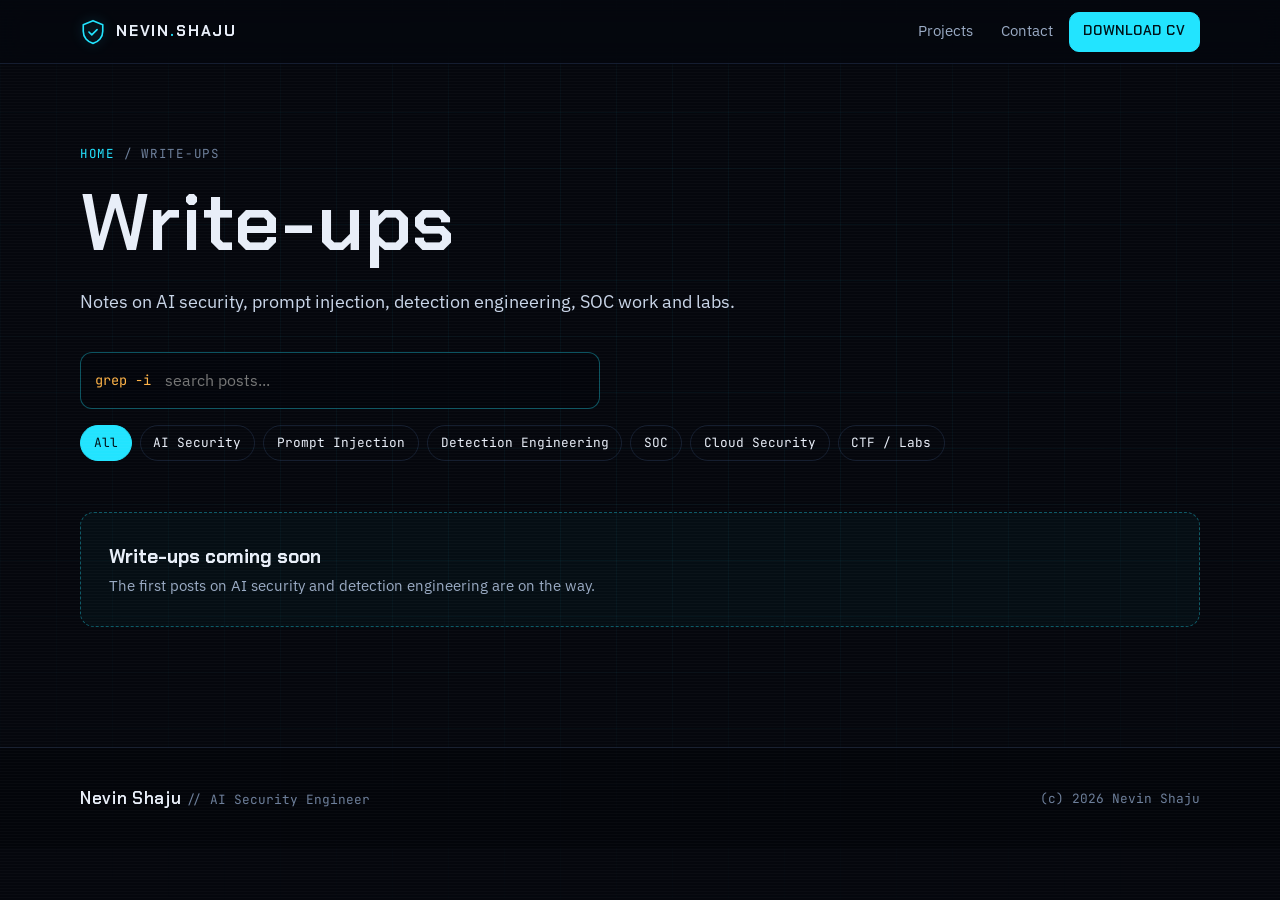
<file: blog/index.html>
<!doctype html>
<html lang="en">
<head>
  <meta charset="utf-8">
  <meta name="viewport" content="width=device-width, initial-scale=1, viewport-fit=cover">
  <title>Write-ups | Nevin Shaju, AI Security Engineer</title>
  <meta name="description" content="Write-ups by Nevin Shaju on AI security, prompt injection, detection engineering, SOC work, cloud security and CTF labs.">
  <meta name="theme-color" content="#05070d">
  <link rel="canonical" href="https://nevinshaju07-coder.github.io/blog/">
  <meta property="og:type" content="website">
  <meta property="og:title" content="Write-ups | Nevin Shaju">
  <meta property="og:description" content="AI security, prompt injection, detection engineering and lab write-ups.">
  <meta property="og:url" content="https://nevinshaju07-coder.github.io/blog/">
  <meta property="og:image" content="https://nevinshaju07-coder.github.io/assets/og-image.png">
  <meta name="twitter:card" content="summary_large_image">
  <meta name="twitter:title" content="Write-ups | Nevin Shaju">
  <meta name="twitter:description" content="AI security, prompt injection, detection engineering and lab write-ups.">
  <meta name="twitter:image" content="https://nevinshaju07-coder.github.io/assets/og-image.png">
  <link rel="icon" href="../assets/favicon.svg" type="image/svg+xml">
  <link rel="icon" href="../assets/favicon-32.png" sizes="32x32" type="image/png">
  <link rel="apple-touch-icon" href="../assets/apple-touch-icon.png">
  <link rel="preconnect" href="https://fonts.googleapis.com">
  <link rel="preconnect" href="https://fonts.gstatic.com" crossorigin>
  <link rel="stylesheet" href="https://fonts.googleapis.com/css2?family=Chakra+Petch:wght@500;600;700&family=IBM+Plex+Sans:wght@400;500;600&family=JetBrains+Mono:wght@400;500&display=swap">
  <link rel="stylesheet" href="../css/style.css">
  <link rel="stylesheet" href="../css/blog.css">
  <script>document.documentElement.classList.add('js','booted');if(matchMedia('(prefers-reduced-motion: reduce)').matches)document.documentElement.classList.add('reduced-motion');</script>
</head>
<body class="blog-page">
  <a class="skip-link" href="#main">Skip to content</a>
  <div class="fx-grid" aria-hidden="true"></div>
  <div class="fx-scan" aria-hidden="true"></div>

  <header class="nav is-scrolled" id="nav">
    <div class="nav__inner">
      <a class="nav__brand" href="../" aria-label="Nevin Shaju, home">
        <svg class="nav__logo" viewBox="0 0 32 32" aria-hidden="true"><path d="M16 2 4 7v8c0 7.3 5.1 13.4 12 15 6.9-1.6 12-7.7 12-15V7L16 2Z" fill="none" stroke="currentColor" stroke-width="2" stroke-linejoin="round"/><path d="m11 16 3.5 3.5L21 13" fill="none" stroke="currentColor" stroke-width="2" stroke-linecap="round" stroke-linejoin="round"/></svg>
        <span>NEVIN<span class="accent">.</span>SHAJU</span>
      </a>
      <nav class="blog-nav" aria-label="Main">
        <a href="../#projects">Projects</a>
        <a href="../#contact">Contact</a>
        <a class="btn btn--small btn--primary" href="../assets/Nevin_Shaju_CV.pdf" download>Download CV</a>
      </nav>
    </div>
  </header>

  <main id="main" class="container blog-main">
    <p class="eyebrow mono"><a href="../">home</a> <span>/ write-ups</span></p>
    <h1 class="h2 h2--big">Write-ups</h1>
    <p class="lead">Notes on AI security, prompt injection, detection engineering, SOC work and labs.</p>

    <div class="blog-tools">
      <div class="blog-search">
        <label for="search" class="sr-only">Search write-ups</label>
        <span class="mono blog-search__prompt" aria-hidden="true">grep&nbsp;-i</span>
        <input id="search" type="search" placeholder="search posts..." autocomplete="off">
      </div>
      <div class="blog-tags" id="tags" role="group" aria-label="Filter by tag"></div>
    </div>

    <p class="mono blog-count" id="count" aria-live="polite"></p>
    <div class="post-cards" id="posts"></div>
  </main>

  <footer class="footer">
    <div class="container footer__inner">
      <p class="footer__name">Nevin Shaju <span class="mono">// AI Security Engineer</span></p>
      <p class="footer__copy mono">(c) 2026 Nevin Shaju</p>
    </div>
  </footer>

  <script type="module" src="../js/blog.js"></script>
</body>
</html>
</file>
<file: css/style.css>
/* =====================================================================
   Nevin Shaju portfolio. Main stylesheet.
   Colours, fonts and spacing are defined as variables below.
   ===================================================================== */

:root {
  /* Palette */
  --bg: #05070d;
  --bg-2: #080d19;
  --navy: #0b1324;
  --panel: rgba(14, 22, 40, 0.72);
  --panel-solid: #0e1628;
  --line: rgba(120, 170, 255, 0.14);
  --line-strong: rgba(34, 228, 255, 0.35);
  --text: #e8eef8;
  --muted: #9aabc4;
  --dim: #6d7f9a;
  --cyan: #22e4ff;
  --cyan-2: #0fb8d6;
  --cyan-glow: rgba(34, 228, 255, 0.35);
  --amber: #ffb347;
  --amber-glow: rgba(255, 179, 71, 0.35);
  --ok: #4dffb0;
  --danger: #ff6b6b;

  /* Type */
  --f-display: "Chakra Petch", "Segoe UI", system-ui, sans-serif;
  --f-body: "IBM Plex Sans", "Segoe UI", system-ui, -apple-system, sans-serif;
  --f-mono: "JetBrains Mono", ui-monospace, "SFMono-Regular", Menlo, Consolas, monospace;

  /* Layout */
  --max: 1200px;
  --gutter: clamp(16px, 4vw, 40px);
  --radius: 14px;
  --radius-sm: 8px;
  --nav-h: 64px;
  --ease: cubic-bezier(.2, .8, .2, 1);
}

/* ---------- Reset ---------- */
*, *::before, *::after { box-sizing: border-box; }
html { -webkit-text-size-adjust: 100%; scroll-behavior: smooth; scroll-padding-top: calc(var(--nav-h) + 12px); }
html.reduced-motion { scroll-behavior: auto; }
body {
  margin: 0;
  background: var(--bg);
  color: var(--text);
  font-family: var(--f-body);
  font-size: 1.0625rem;
  line-height: 1.65;
  overflow-x: hidden;
  -webkit-font-smoothing: antialiased;
  text-rendering: optimizeLegibility;
}
img, svg, canvas { display: block; max-width: 100%; }
a { color: var(--cyan); text-decoration: none; }
a:hover { text-decoration: underline; text-underline-offset: 3px; }
button { font: inherit; color: inherit; cursor: pointer; }
ul, ol { padding: 0; margin: 0; list-style: none; }
h1, h2, h3, h4, p { margin: 0; }
dialog { color: inherit; }
::selection { background: var(--cyan); color: #001018; }

:focus-visible {
  outline: 2px solid var(--amber);
  outline-offset: 3px;
  border-radius: 4px;
}

.sr-only {
  position: absolute !important; width: 1px; height: 1px; padding: 0; margin: -1px;
  overflow: hidden; clip: rect(0 0 0 0); white-space: nowrap; border: 0;
}
.skip-link {
  position: fixed; top: 8px; left: 8px; z-index: 1000;
  background: var(--amber); color: #120a00; padding: 10px 16px; border-radius: 8px;
  font-weight: 600; transform: translateY(-160%); transition: transform .2s;
}
.skip-link:focus { transform: none; }

.mono { font-family: var(--f-mono); }
.accent { color: var(--cyan); }
.amber { color: var(--amber); }
.sep { color: var(--dim); margin: 0 .35em; }

.container { width: 100%; max-width: var(--max); margin: 0 auto; padding: 0 var(--gutter); }

/* ---------- Background FX ---------- */
.fx-grid, .fx-scan, .fx-noise { position: fixed; inset: 0; pointer-events: none; }
.fx-grid {
  z-index: 0;
  background-image:
    linear-gradient(rgba(34, 228, 255, .045) 1px, transparent 1px),
    linear-gradient(90deg, rgba(34, 228, 255, .045) 1px, transparent 1px);
  background-size: 56px 56px;
  mask-image: radial-gradient(ellipse 80% 70% at 50% 40%, #000 30%, transparent 100%);
  -webkit-mask-image: radial-gradient(ellipse 80% 70% at 50% 40%, #000 30%, transparent 100%);
}
.fx-scan {
  z-index: 90;
  background: repeating-linear-gradient(to bottom, rgba(255,255,255,.022) 0 1px, transparent 1px 3px);
}
.fx-noise {
  z-index: 91; opacity: .06;
  background-image: url("data:image/svg+xml,%3Csvg xmlns='http://www.w3.org/2000/svg' width='160' height='160'%3E%3Cfilter id='n'%3E%3CfeTurbulence type='fractalNoise' baseFrequency='.9' numOctaves='2' stitchTiles='stitch'/%3E%3C/filter%3E%3Crect width='100%25' height='100%25' filter='url(%23n)'/%3E%3C/svg%3E");
}

main, .footer { position: relative; z-index: 1; }

/* ---------- Loader ---------- */
.loader {
  position: fixed; inset: 0; z-index: 999;
  background: var(--bg);
  display: none; flex-direction: column; justify-content: center; align-items: flex-start;
  padding: 0 max(var(--gutter), 8vw);
  font-family: var(--f-mono); font-size: clamp(12px, 1.6vw, 14px); color: var(--cyan);
  transition: opacity .35s var(--ease), visibility .35s;
}
.js .loader { display: flex; }
.booted .loader, .reduced-motion .loader { display: none; }
.loader.is-done { opacity: 0; visibility: hidden; }
/* Failsafe: even if scripts are slow, the loader is gone by 1.5s */
.loader { animation: loaderOut .3s 1.2s forwards; }
@keyframes loaderOut { to { opacity: 0; visibility: hidden; } }
.loader__log { margin: 0 0 18px; white-space: pre-wrap; min-height: 9em; line-height: 1.7; text-shadow: 0 0 8px var(--cyan-glow); }
.loader__log .ok { color: var(--ok); }
.loader__log .warn { color: var(--amber); }
.loader__bar { width: min(360px, 80vw); height: 3px; background: rgba(34,228,255,.15); border-radius: 2px; overflow: hidden; }
.loader__bar span { display: block; height: 100%; width: 0; background: var(--cyan); box-shadow: 0 0 12px var(--cyan); transition: width .2s linear; }

/* ---------- Buttons & chips ---------- */
.btn {
  --btn-bg: transparent;
  display: inline-flex; align-items: center; justify-content: center; gap: .55em;
  min-height: 48px; padding: .7em 1.3em;
  border-radius: 10px; border: 1px solid var(--line-strong);
  background: var(--btn-bg); color: var(--text);
  font-family: var(--f-display); font-weight: 600; font-size: 1rem; letter-spacing: .04em;
  text-transform: uppercase; text-decoration: none !important;
  transition: transform .2s var(--ease), box-shadow .2s, background .2s, border-color .2s;
  white-space: nowrap;
}
.btn svg { width: 18px; height: 18px; flex: none; }
.btn:hover { transform: translateY(-2px); }
.btn--primary { background: var(--cyan); color: #00131a; border-color: var(--cyan); box-shadow: 0 0 0 0 var(--cyan-glow); }
.btn--primary:hover { box-shadow: 0 8px 30px -6px var(--cyan-glow); }
.btn--ghost { background: rgba(8, 14, 28, .6); backdrop-filter: blur(6px); -webkit-backdrop-filter: blur(6px); }
.btn--ghost:hover { border-color: var(--cyan); box-shadow: 0 0 24px -8px var(--cyan-glow); }
.btn--small { min-height: 40px; padding: .45em 1em; font-size: .85rem; }
.btn--block { width: 100%; }

.chip {
  display: inline-flex; align-items: center; gap: .4em;
  padding: .35em .8em; border-radius: 999px;
  border: 1px solid var(--line); background: rgba(34, 228, 255, .05);
  font-family: var(--f-mono); font-size: .8rem; color: var(--text); line-height: 1.4;
}
.chip--btn { min-height: 36px; padding: .4em 1em; background: transparent; }
.chip--btn[aria-pressed="true"] { background: var(--cyan); color: #00131a; border-color: var(--cyan); }

.dot { display: inline-block; width: 8px; height: 8px; border-radius: 50%; background: var(--ok); vertical-align: middle; }
.dot--live { box-shadow: 0 0 0 0 rgba(77,255,176,.6); animation: pulse 2s infinite; }
@keyframes pulse { 0% { box-shadow: 0 0 0 0 rgba(77,255,176,.55); } 70% { box-shadow: 0 0 0 8px rgba(77,255,176,0); } 100% { box-shadow: 0 0 0 0 rgba(77,255,176,0); } }

/* ---------- Nav ---------- */
.nav {
  position: fixed; top: 0; left: 0; right: 0; z-index: 100;
  height: var(--nav-h);
  transition: background .3s, border-color .3s, backdrop-filter .3s;
  border-bottom: 1px solid transparent;
}
.nav.is-scrolled {
  background: rgba(5, 7, 13, .78);
  backdrop-filter: blur(12px) saturate(140%); -webkit-backdrop-filter: blur(12px) saturate(140%);
  border-bottom-color: var(--line);
}
.nav__inner { height: 100%; max-width: var(--max); margin: 0 auto; padding: 0 var(--gutter); display: flex; align-items: center; justify-content: space-between; gap: 16px; }
.nav__brand { display: inline-flex; align-items: center; gap: 10px; color: var(--text); font-family: var(--f-display); font-weight: 700; letter-spacing: .12em; font-size: .95rem; text-decoration: none !important; }
.nav__logo { width: 26px; height: 26px; color: var(--cyan); filter: drop-shadow(0 0 6px var(--cyan-glow)); }
.nav__menu { display: flex; align-items: center; gap: 28px; }
.nav__menu ul { display: flex; gap: 4px; }
.nav__menu ul a {
  display: block; padding: 8px 12px; border-radius: 8px;
  color: var(--muted); font-size: .92rem; font-weight: 500; text-decoration: none; position: relative;
  transition: color .2s;
}
.nav__menu ul a:hover, .nav__menu ul a.is-active { color: var(--text); }
.nav__menu ul a.is-active::after {
  content: ""; position: absolute; left: 12px; right: 12px; bottom: 2px; height: 2px;
  background: var(--cyan); box-shadow: 0 0 8px var(--cyan); border-radius: 2px;
}
.nav__toggle { display: none; width: 48px; height: 48px; border: 1px solid var(--line); background: rgba(8,14,28,.6); border-radius: 10px; position: relative; }
.nav__burger, .nav__burger::before, .nav__burger::after {
  position: absolute; left: 13px; width: 22px; height: 2px; background: var(--text); border-radius: 2px; transition: transform .25s var(--ease), opacity .2s;
}
.nav__burger { top: 23px; }
.nav__burger::before { content: ""; left: 0; top: -7px; }
.nav__burger::after { content: ""; left: 0; top: 7px; }
.nav__toggle[aria-expanded="true"] .nav__burger { background: transparent; }
.nav__toggle[aria-expanded="true"] .nav__burger::before { transform: translateY(7px) rotate(45deg); }
.nav__toggle[aria-expanded="true"] .nav__burger::after { transform: translateY(-7px) rotate(-45deg); }

@media (max-width: 960px) {
  .nav__toggle { display: block; }
  .nav__menu {
    position: fixed; top: var(--nav-h); left: 0; right: 0;
    flex-direction: column; align-items: stretch; gap: 16px;
    padding: 16px var(--gutter) 24px;
    background: rgba(5, 7, 13, .97); border-bottom: 1px solid var(--line);
    transform: translateY(-8px); opacity: 0; visibility: hidden;
    transition: opacity .2s, transform .2s var(--ease), visibility .2s;
    max-height: calc(100svh - var(--nav-h)); overflow-y: auto;
  }
  .nav.is-open { background: rgba(5, 7, 13, .97); }
  .nav.is-open .nav__menu { opacity: 1; visibility: visible; transform: none; }
  .nav__menu ul { flex-direction: column; }
  .nav__menu ul a { padding: 14px 8px; font-size: 1.05rem; border-bottom: 1px solid var(--line); border-radius: 0; }
  .nav__menu ul a.is-active::after { display: none; }
  .nav__menu ul a.is-active { color: var(--cyan); }
  .nav__menu .btn { min-height: 48px; font-size: .95rem; }
}

/* ---------- Hero ---------- */
.hero { position: relative; height: 230vh; }
.hero__sticky { position: sticky; top: 0; height: 100vh; height: 100svh; overflow: hidden; }
.hero__stage { position: absolute; inset: 0; }
.hero__canvas { position: absolute; inset: 0; width: 100%; height: 100%; opacity: 0; transition: opacity .8s var(--ease); touch-action: pan-y; }
.hero__canvas.is-ready { opacity: 1; }
.hero__static { position: absolute; inset: 0; width: 100%; height: 100%; object-fit: cover; object-position: 50% 42%; transition: opacity .8s; }
.hero__canvas.is-ready ~ .hero__static, .hero.has-3d .hero__static { opacity: 0; }
.hero__fade {
  position: absolute; inset: 0; pointer-events: none; opacity: 0;
  background: radial-gradient(circle at 50% 45%, rgba(34,228,255,.28), var(--bg) 70%);
}
.hero__stage::after {
  /* Vignette so the overlaid text stays readable */
  content: ""; position: absolute; inset: 0; pointer-events: none;
  background:
    linear-gradient(to top, var(--bg) 0%, rgba(5,7,13,.85) 22%, rgba(5,7,13,0) 55%),
    radial-gradient(ellipse at 50% 40%, transparent 40%, rgba(5,7,13,.65) 100%);
}
.hero__copy {
  position: absolute; left: 0; right: 0; bottom: max(7vh, 48px);
  max-width: var(--max); margin: 0 auto; padding: 0 var(--gutter);
  z-index: 2;
}
.hero__kicker { display: inline-flex; align-items: center; gap: 8px; font-size: .8rem; color: var(--muted); letter-spacing: .06em; text-transform: uppercase; margin-bottom: 12px; }
.hero__title { font-family: var(--f-display); line-height: 1; margin-bottom: 12px; }
.hero__name { display: block; font-size: clamp(2.4rem, 6.4vw, 5rem); font-weight: 700; letter-spacing: .02em; text-transform: uppercase; text-shadow: 0 0 30px rgba(34,228,255,.25); }
.hero__role { display: block; font-size: clamp(1.15rem, 2.6vw, 1.9rem); font-weight: 600; color: var(--cyan); margin-top: .35em; letter-spacing: .04em; }
.hero__sub { color: var(--muted); font-size: clamp(.95rem, 1.5vw, 1.08rem); margin-bottom: 24px; max-width: 46em; }
.hero__ctas { display: flex; flex-wrap: wrap; gap: 12px; }
.hero__scroll {
  position: absolute; right: var(--gutter); bottom: max(7vh, 48px); z-index: 2;
  font-size: .72rem; letter-spacing: .2em; text-transform: uppercase; color: var(--dim);
  writing-mode: vertical-rl; display: flex; align-items: center; gap: 12px;
}
.hero__scroll-line { width: 1px; height: 60px; background: linear-gradient(var(--cyan), transparent); animation: scrollLine 2s infinite; }
@keyframes scrollLine { 0% { transform: scaleY(0); transform-origin: top; } 50% { transform: scaleY(1); transform-origin: top; } 51% { transform-origin: bottom; } 100% { transform: scaleY(0); transform-origin: bottom; } }

@media (max-width: 720px) {
  .hero { height: 175vh; }
  .hero__static { object-fit: contain; object-position: 50% 18%; }
  .hero__copy { bottom: 28px; }
  .hero__scroll { display: none; }
  .hero__ctas .btn { flex: 1 1 140px; }
  .hero__stage::after { background: linear-gradient(to top, var(--bg) 0%, rgba(5,7,13,.9) 35%, rgba(5,7,13,0) 62%); }
}
.reduced-motion .hero { height: auto; }
.reduced-motion .hero__sticky { position: relative; height: 100svh; min-height: 560px; }

/* ---------- Sections ---------- */
.section { position: relative; padding: clamp(72px, 11vw, 140px) 0; }
.section__head { margin-bottom: clamp(32px, 5vw, 56px); max-width: 720px; }
.section__head--row { display: flex; justify-content: space-between; align-items: flex-end; gap: 16px; max-width: none; flex-wrap: wrap; }
.section__intro { color: var(--muted); margin-top: 12px; }
.eyebrow { font-size: .78rem; color: var(--cyan); letter-spacing: .14em; text-transform: uppercase; margin-bottom: 14px; }
.eyebrow span { color: var(--dim); }
.h2 { font-family: var(--f-display); font-weight: 600; font-size: clamp(1.9rem, 4.2vw, 3rem); line-height: 1.1; letter-spacing: .01em; }
.h2--big { font-size: clamp(2.6rem, 7vw, 5rem); }
.h4 { font-size: .95rem; font-weight: 500; }
.lead { color: #c9d5e8; font-size: clamp(1.02rem, 1.4vw, 1.15rem); margin-top: 20px; }
.link-arrow { display: inline-flex; align-items: center; gap: 8px; font-family: var(--f-mono); font-size: .9rem; min-height: 44px; }
.link-arrow svg { width: 18px; height: 18px; transition: transform .2s; }
.link-arrow:hover svg { transform: translateX(4px); }

.reveal { opacity: 1; }
.js:not(.reduced-motion) .reveal.pre-reveal { opacity: 0; transform: translateY(28px); }

/* ---------- About ---------- */
.about { padding-top: clamp(56px, 8vw, 110px); }
.about__grid { display: grid; grid-template-columns: 1.25fr 1fr; gap: clamp(32px, 5vw, 72px); align-items: start; }
.what-title { color: var(--amber); margin: 32px 0 14px; letter-spacing: .1em; text-transform: uppercase; font-size: .8rem; }
.what-list { display: grid; grid-template-columns: 1fr 1fr; gap: 10px; }
.what-list li {
  display: flex; align-items: center; gap: 12px; padding: 12px 14px;
  background: var(--panel); border: 1px solid var(--line); border-radius: var(--radius-sm); font-weight: 500; font-size: .98rem;
}
.what-list__icon { width: 34px; height: 34px; flex: none; display: grid; place-items: center; border-radius: 8px; background: rgba(34,228,255,.08); color: var(--cyan); }
.what-list__icon svg { width: 18px; height: 18px; }

.facts {
  position: sticky; top: calc(var(--nav-h) + 20px);
  background: linear-gradient(160deg, rgba(20, 32, 58, .85), rgba(9, 14, 28, .9));
  border: 1px solid var(--line-strong); border-radius: var(--radius);
  padding: clamp(20px, 3vw, 30px);
  box-shadow: 0 0 0 1px rgba(34,228,255,.05), 0 30px 80px -30px rgba(34,228,255,.25);
}
.facts__head { display: flex; justify-content: space-between; align-items: center; margin-bottom: 18px; gap: 10px; }
.facts__title { font-size: 1rem; font-weight: 500; color: var(--text); }
.facts__badge { display: inline-flex; align-items: center; gap: 8px; font-size: .75rem; color: var(--ok); border: 1px solid rgba(77,255,176,.35); padding: 4px 10px; border-radius: 999px; }
.facts__list > div { display: grid; grid-template-columns: 9.5em 1fr; gap: 12px; padding: 11px 0; border-top: 1px dashed var(--line); }
.facts__list dt { font-family: var(--f-mono); font-size: .76rem; text-transform: uppercase; letter-spacing: .08em; color: var(--dim); padding-top: 3px; }
.facts__list dd { margin: 0; font-size: .97rem; font-weight: 500; }
.facts__ctas { display: grid; gap: 10px; margin-top: 20px; }
.facts__ctas .btn { white-space: normal; text-align: center; }

@media (max-width: 900px) {
  .about__grid { grid-template-columns: 1fr; }
  .facts { position: relative; top: 0; }
}
@media (max-width: 480px) {
  .what-list { grid-template-columns: 1fr; }
  .facts__list > div { grid-template-columns: 1fr; gap: 2px; }
}

/* ---------- Project cards ---------- */
.cards { display: grid; grid-template-columns: repeat(auto-fill, minmax(min(100%, 340px), 1fr)); gap: 20px; perspective: 1200px; }
.card {
  position: relative; display: flex; flex-direction: column; gap: 14px; text-align: left;
  padding: 26px; min-height: 290px;
  background: linear-gradient(165deg, rgba(18, 28, 52, .9), rgba(8, 12, 24, .95));
  border: 1px solid var(--line); border-radius: var(--radius);
  transform-style: preserve-3d; transition: border-color .25s, box-shadow .25s, transform .15s ease-out;
  will-change: transform; overflow: hidden;
}
.card::before {
  /* Light that follows the cursor */
  content: ""; position: absolute; inset: 0; pointer-events: none; opacity: 0; transition: opacity .3s;
  background: radial-gradient(400px circle at var(--mx, 50%) var(--my, 50%), rgba(34,228,255,.12), transparent 45%);
}
.card:hover, .card:focus-visible { border-color: var(--line-strong); box-shadow: 0 30px 70px -30px rgba(34,228,255,.35); }
.card:hover::before { opacity: 1; }
.card__top { display: flex; justify-content: space-between; align-items: flex-start; gap: 12px; transform: translateZ(30px); }
.card__logo { width: 56px; height: 56px; color: var(--cyan); filter: drop-shadow(0 0 10px var(--cyan-glow)); }
.card__status { font-family: var(--f-mono); font-size: .72rem; padding: 4px 10px; border-radius: 999px; border: 1px solid var(--line-strong); color: var(--cyan); white-space: nowrap; }
.card__status--amber { color: var(--amber); border-color: rgba(255,179,71,.45); }
.card__title { font-family: var(--f-display); font-weight: 600; font-size: 1.45rem; line-height: 1.15; transform: translateZ(24px); }
.card__tagline { color: var(--amber); font-family: var(--f-mono); font-size: .8rem; letter-spacing: .02em; }
.card__summary { color: var(--muted); font-size: .97rem; transform: translateZ(14px); flex: 1; }
.card__chips { display: flex; flex-wrap: wrap; gap: 6px; }
.card__chips .chip { font-size: .72rem; }
.card__more { display: inline-flex; align-items: center; gap: 8px; font-family: var(--f-mono); font-size: .85rem; color: var(--cyan); }
.card__more svg { width: 16px; height: 16px; transition: transform .2s; }
.card:hover .card__more svg { transform: translateX(4px); }
.card { cursor: pointer; color: inherit; font: inherit; }

/* ---------- Modal ---------- */
.modal {
  padding: 0; border: 1px solid var(--line-strong); border-radius: var(--radius);
  background: var(--panel-solid); width: min(760px, calc(100vw - 24px)); max-height: min(88svh, 900px);
  box-shadow: 0 40px 120px -20px rgba(0,0,0,.8), 0 0 60px -20px var(--cyan-glow);
}
.modal::backdrop { background: rgba(2, 4, 10, .78); backdrop-filter: blur(4px); -webkit-backdrop-filter: blur(4px); }
.modal[open] { animation: modalIn .3s var(--ease); }
@keyframes modalIn { from { opacity: 0; transform: translateY(16px) scale(.98); } }
.modal__inner { padding: clamp(22px, 4vw, 38px); position: relative; }
.modal__close { position: absolute; top: 12px; right: 12px; width: 44px; height: 44px; display: grid; place-items: center; border-radius: 10px; border: 1px solid var(--line); background: transparent; }
.modal__close svg { width: 20px; height: 20px; }
.modal__close:hover { border-color: var(--cyan); color: var(--cyan); }
.modal__head { display: flex; align-items: center; gap: 16px; margin-bottom: 20px; padding-right: 48px; }
.modal__head .card__logo { flex: none; }
.modal__title { font-family: var(--f-display); font-size: clamp(1.5rem, 3.5vw, 2rem); line-height: 1.1; }
.modal h3 { font-family: var(--f-mono); font-size: .78rem; text-transform: uppercase; letter-spacing: .12em; color: var(--amber); margin: 24px 0 10px; font-weight: 500; }
.modal p { color: #c9d5e8; }
.modal ul.bullets li { position: relative; padding-left: 22px; margin: 8px 0; color: #c9d5e8; }
.modal ul.bullets li::before { content: ">"; position: absolute; left: 0; color: var(--cyan); font-family: var(--f-mono); }
.modal .chips { display: flex; flex-wrap: wrap; gap: 8px; }
.modal__links { display: flex; flex-wrap: wrap; gap: 10px; margin-top: 28px; }
.modal__links .btn { font-size: .85rem; min-height: 44px; }
.btn.is-disabled { opacity: .55; cursor: not-allowed; transform: none !important; }

/* ---------- Tools ---------- */
.tools__bar { display: flex; justify-content: space-between; align-items: center; gap: 16px; flex-wrap: wrap; margin-bottom: 18px; }
.tools__legend { display: flex; flex-wrap: wrap; gap: 8px 18px; }
.tools__legend li { display: inline-flex; align-items: center; gap: 8px; font-family: var(--f-mono); font-size: .78rem; color: var(--muted); }
.tools__legend i { width: 10px; height: 10px; border-radius: 3px; background: var(--c); box-shadow: 0 0 8px var(--c); }
.tools__view { display: flex; gap: 6px; }
.tools__stage {
  position: relative; height: clamp(460px, 68vh, 680px);
  border: 1px solid var(--line); border-radius: var(--radius); overflow: hidden;
  background: radial-gradient(ellipse at 50% 50%, rgba(34,228,255,.08), rgba(5,7,13,0) 60%), var(--bg-2);
}
.tools__canvas { width: 100%; height: 100%; touch-action: pan-y; cursor: grab; }
.tools__canvas:active { cursor: grabbing; }
.tools__info {
  position: absolute; left: 16px; bottom: 16px; right: 16px; max-width: 440px;
  display: flex; flex-direction: column; gap: 4px;
  padding: 14px 16px; border-radius: 10px;
  background: rgba(5, 9, 18, .82); border: 1px solid var(--line); backdrop-filter: blur(8px); -webkit-backdrop-filter: blur(8px);
}
.tools__info strong { font-family: var(--f-display); font-size: 1.15rem; font-weight: 600; }
.tools__info span:last-child { color: var(--muted); font-size: .93rem; }
.tools__info-group { font-size: .72rem; text-transform: uppercase; letter-spacing: .1em; color: var(--cyan); }
.tools__grid { display: none; grid-template-columns: repeat(auto-fill, minmax(min(100%, 160px), 1fr)); gap: 10px; }
.tools__grid button {
  width: 100%; min-height: 64px; text-align: left; padding: 12px 14px;
  border-radius: 10px; border: 1px solid color-mix(in srgb, var(--c) 35%, transparent);
  background: linear-gradient(160deg, color-mix(in srgb, var(--c) 10%, transparent), rgba(8,12,24,.8));
  font-family: var(--f-mono); font-size: .82rem; line-height: 1.35; color: var(--text);
  transition: transform .2s var(--ease), box-shadow .2s, border-color .2s;
  animation: tileFloat 6s ease-in-out infinite; animation-delay: calc(var(--i) * -.37s);
}
.tools__grid button[aria-expanded="true"], .tools__grid button:hover { border-color: var(--c); box-shadow: 0 0 22px -6px var(--c); transform: translateY(-2px); }
.tools__grid button i { display: block; width: 18px; height: 3px; border-radius: 2px; background: var(--c); margin-bottom: 8px; box-shadow: 0 0 8px var(--c); }
.tools__grid .tile-desc { display: none; margin-top: 6px; font-family: var(--f-body); color: var(--muted); font-size: .82rem; }
.tools__grid button[aria-expanded="true"] .tile-desc { display: block; }
@keyframes tileFloat { 0%, 100% { translate: 0 0; } 50% { translate: 0 -3px; } }
.tools.is-grid .tools__stage { display: none; }
.tools.is-grid .tools__grid { display: grid; }
.reduced-motion .tools__grid button { animation: none; }

/* ---------- Red team terminal ---------- */
.redteam__grid { display: grid; grid-template-columns: .9fr 1.1fr; gap: clamp(32px, 5vw, 64px); align-items: center; }
.redteam .section__head { margin-bottom: 0; }
.thm-badge { margin-top: 28px; }
.thm-badge__link {
  display: inline-flex; align-items: center; gap: 16px; padding: 16px 20px; border-radius: var(--radius);
  border: 1px solid rgba(255,179,71,.4); background: linear-gradient(150deg, rgba(255,179,71,.1), rgba(8,12,24,.8));
  color: var(--text); text-decoration: none !important;
}
.thm-badge__link:hover { box-shadow: 0 0 30px -10px var(--amber-glow); }
.thm-badge__icon { width: 52px; height: 52px; color: var(--amber); filter: drop-shadow(0 0 8px var(--amber-glow)); }
.thm-badge__text { display: flex; flex-direction: column; line-height: 1.3; }
.thm-badge__label { font-size: .72rem; text-transform: uppercase; letter-spacing: .14em; color: var(--amber); }
.thm-badge__text strong { font-family: var(--f-display); font-size: 1.3rem; }
.thm-badge__meta { font-size: .78rem; color: var(--muted); }

.terminal {
  border-radius: var(--radius); overflow: hidden; border: 1px solid var(--line-strong);
  background: #03060c; box-shadow: 0 30px 80px -30px rgba(34,228,255,.3), inset 0 0 80px rgba(34,228,255,.04);
}
.terminal__bar { display: flex; align-items: center; gap: 7px; padding: 12px 16px; background: #0a1120; border-bottom: 1px solid var(--line); }
.terminal__bar span { width: 11px; height: 11px; border-radius: 50%; background: #2a3550; }
.terminal__bar span:nth-child(1) { background: #ff6b6b; } .terminal__bar span:nth-child(2) { background: var(--amber); } .terminal__bar span:nth-child(3) { background: var(--ok); }
.terminal__bar em { margin-left: 10px; font-style: normal; font-size: .75rem; color: var(--dim); overflow: hidden; text-overflow: ellipsis; white-space: nowrap; }
.terminal__body { padding: 20px; font-size: clamp(.78rem, 1.35vw, .9rem); line-height: 1.75; min-height: 360px; color: #b9f6ff; overflow-wrap: anywhere; }
.t-line { white-space: pre-wrap; }
.t-prompt { color: var(--amber); }
.t-cmd { color: var(--text); }
.t-dim { color: var(--dim); }
.t-ok { color: var(--ok); }
.t-warn { color: var(--amber); }
.t-sub { color: #8fb7c4; padding-left: 2.2em; }
.t-line strong { color: var(--cyan); font-weight: 500; }
.t-cursor { display: inline-block; width: .6em; height: 1.1em; background: var(--cyan); vertical-align: text-bottom; animation: blink 1s steps(1) infinite; box-shadow: 0 0 8px var(--cyan); }
@keyframes blink { 50% { opacity: 0; } }
.terminal.is-typing .t-line { visibility: hidden; }
.terminal.is-typing .t-line.is-shown { visibility: visible; }

@media (max-width: 900px) { .redteam__grid { grid-template-columns: 1fr; } }

/* ---------- Timeline ---------- */
.timeline { position: relative; padding-left: 44px; }
.timeline__trace {
  position: absolute; left: 13px; top: 6px; bottom: 6px; width: 2px;
  background: rgba(34,228,255,.14); border-radius: 2px;
}
.timeline__trace::before, .timeline__trace::after {
  /* Small circuit-board side traces */
  content: ""; position: absolute; left: -10px; width: 10px; height: 34%; border: 1px solid rgba(34,228,255,.12); border-right: 0; border-radius: 6px 0 0 6px;
}
.timeline__trace::before { top: 12%; } .timeline__trace::after { top: 58%; }
.timeline__flow {
  position: absolute; left: 0; top: 0; width: 100%; height: var(--fill, 100%);
  background: linear-gradient(to bottom, var(--cyan), rgba(34,228,255,.4));
  box-shadow: 0 0 12px var(--cyan); border-radius: 2px; overflow: hidden;
}
.timeline__flow::after {
  /* Data packets moving down the trace */
  content: ""; position: absolute; left: 0; width: 100%; height: 80px; top: -80px;
  background: linear-gradient(to bottom, transparent, #fff, transparent);
  animation: packet 2.6s linear infinite;
}
@keyframes packet { to { top: 100%; } }
.reduced-motion .timeline__flow::after { animation: none; display: none; }

.tl-item { position: relative; margin-bottom: 26px; }
.tl-item::before {
  content: ""; position: absolute; left: -38px; top: 22px; width: 14px; height: 14px; border-radius: 4px;
  background: var(--bg); border: 2px solid var(--cyan); box-shadow: 0 0 12px var(--cyan-glow); transform: rotate(45deg);
}
.tl-item--edu::before { border-color: var(--amber); box-shadow: 0 0 12px var(--amber-glow); }
.tl-card { background: var(--panel); border: 1px solid var(--line); border-radius: var(--radius); padding: clamp(18px, 3vw, 26px); }
.tl-item.is-current .tl-card { border-color: var(--line-strong); }
.tl-head { display: flex; justify-content: space-between; gap: 6px 16px; flex-wrap: wrap; align-items: baseline; }
.tl-role { font-family: var(--f-display); font-size: clamp(1.15rem, 2.2vw, 1.4rem); font-weight: 600; line-height: 1.2; }
.tl-dates { font-family: var(--f-mono); font-size: .8rem; color: var(--amber); white-space: nowrap; }
.tl-meta { color: var(--muted); margin-top: 4px; font-size: .95rem; }
.tl-meta .sep { margin: 0 .5em; }
.tl-note { display: inline-block; margin-top: 8px; }
.tl-toggle {
  display: none; align-items: center; gap: 8px; margin-top: 12px; min-height: 44px; padding: 0 2px;
  background: none; border: 0; color: var(--cyan); font-family: var(--f-mono); font-size: .85rem;
}
.tl-toggle svg { width: 16px; height: 16px; transition: transform .25s; }
.tl-toggle[aria-expanded="true"] svg { transform: rotate(45deg); }
.tl-bullets { margin-top: 14px; display: grid; gap: 8px; }
.tl-bullets li { position: relative; padding-left: 22px; color: #c9d5e8; font-size: .98rem; }
.tl-bullets li::before { content: ""; position: absolute; left: 2px; top: .68em; width: 8px; height: 2px; background: var(--cyan); box-shadow: 0 0 6px var(--cyan); }
.tl-edu-label { font-family: var(--f-mono); font-size: .78rem; text-transform: uppercase; letter-spacing: .14em; color: var(--amber); margin: 40px 0 16px; }
.edu-grid { display: grid; grid-template-columns: 1fr 1fr; gap: 16px; }
@media (max-width: 720px) {
  .timeline { padding-left: 34px; }
  .timeline__trace { left: 9px; }
  .tl-item::before { left: -31px; width: 12px; height: 12px; }
  .tl-toggle { display: inline-flex; }
  .tl-bullets[hidden] { display: none; }
  .edu-grid { grid-template-columns: 1fr; }
}
@media (min-width: 721px) { .tl-bullets[hidden] { display: grid; } }

/* ---------- Skills & certs ---------- */
.skills__grid { display: grid; grid-template-columns: repeat(auto-fill, minmax(min(100%, 340px), 1fr)); gap: 16px; }
.skill-group { background: var(--panel); border: 1px solid var(--line); border-radius: var(--radius); padding: 22px; }
.skill-group h3 { font-family: var(--f-mono); font-size: .82rem; font-weight: 500; text-transform: uppercase; letter-spacing: .1em; color: var(--cyan); margin-bottom: 14px; display: flex; align-items: center; gap: 10px; }
.skill-group h3::before { content: ""; width: 8px; height: 8px; background: var(--cyan); box-shadow: 0 0 8px var(--cyan); transform: rotate(45deg); }
.skill-group ul { display: flex; flex-wrap: wrap; gap: 8px; }
.certs__title { margin: clamp(56px, 8vw, 96px) 0 clamp(24px, 4vw, 40px); }
.certs { display: grid; grid-template-columns: repeat(auto-fill, minmax(min(100%, 250px), 1fr)); gap: 16px; }
.cert {
  position: relative; display: flex; gap: 14px; align-items: flex-start; padding: 20px; min-height: 120px;
  border-radius: var(--radius); border: 1px solid var(--line);
  background: linear-gradient(155deg, rgba(20, 30, 56, .9), rgba(8, 12, 24, .9)); overflow: hidden;
}
.cert::after { content: ""; position: absolute; top: 0; left: -60%; width: 40%; height: 100%; background: linear-gradient(100deg, transparent, rgba(255,255,255,.07), transparent); transform: skewX(-20deg); transition: left .7s var(--ease); }
.cert:hover::after { left: 130%; }
.cert__icon { width: 46px; height: 46px; flex: none; display: grid; place-items: center; border-radius: 12px; color: var(--cyan); background: rgba(34,228,255,.08); border: 1px solid var(--line-strong); }
.cert--amber .cert__icon { color: var(--amber); background: rgba(255,179,71,.08); border-color: rgba(255,179,71,.4); }
.cert__icon svg { width: 24px; height: 24px; }
.cert__issuer { font-family: var(--f-mono); font-size: .72rem; text-transform: uppercase; letter-spacing: .1em; color: var(--dim); }
.cert__name { font-weight: 600; line-height: 1.3; margin-top: 2px; }
.cert__verify { display: inline-flex; align-items: center; gap: 6px; font-family: var(--f-mono); font-size: .76rem; margin-top: 8px; min-height: 28px; }
.cert__verify svg { width: 14px; height: 14px; }

/* ---------- Write-ups ---------- */
.post-cards { display: grid; grid-template-columns: repeat(auto-fill, minmax(min(100%, 320px), 1fr)); gap: 18px; }
.post-card {
  display: flex; flex-direction: column; gap: 10px; padding: 22px; border-radius: var(--radius);
  border: 1px solid var(--line); background: var(--panel); color: var(--text); text-decoration: none !important;
  transition: border-color .2s, transform .2s var(--ease), box-shadow .2s;
}
.post-card:hover { border-color: var(--line-strong); transform: translateY(-3px); box-shadow: 0 24px 60px -30px rgba(34,228,255,.35); }
.post-card__meta { font-family: var(--f-mono); font-size: .75rem; color: var(--dim); display: flex; gap: 10px; flex-wrap: wrap; }
.post-card__title { font-family: var(--f-display); font-size: 1.25rem; font-weight: 600; line-height: 1.25; }
.post-card__summary { color: var(--muted); font-size: .95rem; display: -webkit-box; -webkit-line-clamp: 2; -webkit-box-orient: vertical; overflow: hidden; }
.post-card__tags { display: flex; flex-wrap: wrap; gap: 6px; margin-top: auto; }
.post-card__tags .chip { font-size: .7rem; }
.empty-state {
  grid-column: 1 / -1; display: flex; align-items: center; gap: 18px; padding: 28px;
  border: 1px dashed var(--line-strong); border-radius: var(--radius); background: rgba(34,228,255,.03);
}
.empty-state svg { width: 40px; height: 40px; color: var(--amber); flex: none; }
.empty-state strong { font-family: var(--f-display); font-size: 1.2rem; display: block; }
.empty-state p { color: var(--muted); font-size: .95rem; }

/* ---------- Contact ---------- */
.contact__grid { display: grid; grid-template-columns: 1.1fr 1fr; gap: clamp(32px, 6vw, 80px); align-items: start; }
.contact__list { margin-top: 32px; display: grid; gap: 10px; }
.contact__item {
  display: flex; align-items: center; gap: 14px; padding: 12px 12px 12px 14px;
  border: 1px solid var(--line); border-radius: var(--radius-sm); background: var(--panel);
}
.contact__icon { width: 40px; height: 40px; flex: none; display: grid; place-items: center; border-radius: 10px; color: var(--cyan); background: rgba(34,228,255,.08); }
.contact__icon svg { width: 20px; height: 20px; }
.contact__body { flex: 1; min-width: 0; display: flex; flex-direction: column; }
.contact__label { font-size: .7rem; text-transform: uppercase; letter-spacing: .12em; color: var(--dim); }
.contact__value { color: var(--text); font-weight: 500; user-select: all; -webkit-user-select: all; overflow-wrap: anywhere; }
a.contact__value:hover { color: var(--cyan); }
.contact__extra { display: inline-flex; align-items: center; gap: 6px; font-size: .85rem; margin-top: 2px; width: fit-content; min-height: 28px; }
.contact__extra svg { width: 14px; height: 14px; }
.copy-btn { width: 44px; height: 44px; flex: none; display: grid; place-items: center; border-radius: 10px; border: 1px solid var(--line); background: transparent; color: var(--muted); transition: color .2s, border-color .2s; }
.copy-btn svg { width: 18px; height: 18px; }
.copy-btn:hover { color: var(--cyan); border-color: var(--cyan); }
.copy-btn.is-copied { color: var(--ok); border-color: var(--ok); }

.form { background: var(--panel); border: 1px solid var(--line-strong); border-radius: var(--radius); padding: clamp(22px, 3.5vw, 34px); display: grid; gap: 16px; }
.form__title { color: var(--amber); }
.form__row { display: grid; gap: 6px; }
.form label { font-family: var(--f-mono); font-size: .8rem; color: var(--muted); }
.optional { color: var(--dim); }
.form input, .form textarea {
  width: 100%; padding: 13px 14px; border-radius: 10px; border: 1px solid var(--line);
  background: rgba(3, 6, 12, .8); color: var(--text); font: inherit; font-size: 16px; /* 16px stops iOS zoom */
  transition: border-color .2s, box-shadow .2s;
}
.form textarea { resize: vertical; min-height: 130px; }
.form input:focus, .form textarea:focus { outline: none; border-color: var(--cyan); box-shadow: 0 0 0 3px rgba(34,228,255,.18); }
.form [aria-invalid="true"] { border-color: var(--danger); }
.form__status { min-height: 1.4em; font-size: .85rem; }
.form__status.ok { color: var(--ok); } .form__status.err { color: var(--amber); }
.hp { position: absolute; left: -9999px; width: 1px; height: 1px; opacity: 0; }
@media (max-width: 900px) { .contact__grid { grid-template-columns: 1fr; } }

/* ---------- Footer ---------- */
.footer { border-top: 1px solid var(--line); padding: 36px 0 calc(36px + env(safe-area-inset-bottom)); background: rgba(3,5,10,.7); }
.footer__inner { display: flex; align-items: center; justify-content: space-between; gap: 16px; flex-wrap: wrap; }
.footer__name { font-family: var(--f-display); font-weight: 600; letter-spacing: .04em; }
.footer__name .mono { font-weight: 400; font-size: .8rem; color: var(--dim); letter-spacing: 0; }
.footer__social { display: flex; gap: 8px; }
.footer__social a { width: 44px; height: 44px; display: grid; place-items: center; border-radius: 10px; border: 1px solid var(--line); color: var(--muted); }
.footer__social a:hover { color: var(--cyan); border-color: var(--cyan); }
.footer__social svg { width: 20px; height: 20px; }
.footer__copy { font-size: .8rem; color: var(--dim); }

/* ---------- Toast ---------- */
.toast {
  position: fixed; left: 50%; bottom: calc(24px + env(safe-area-inset-bottom)); z-index: 200;
  transform: translate(-50%, 20px); opacity: 0; pointer-events: none;
  background: #0b1a22; border: 1px solid var(--ok); color: var(--ok); padding: 10px 16px; border-radius: 10px; font-size: .85rem;
  transition: opacity .2s, transform .2s var(--ease);
}
.toast.is-on { opacity: 1; transform: translate(-50%, 0); }

/* ---------- Reduced motion ---------- */
@media (prefers-reduced-motion: reduce) {
  *, *::before, *::after { animation-duration: .001ms !important; animation-iteration-count: 1 !important; transition-duration: .001ms !important; }
}
</file>
<file: css/blog.css>
/* =====================================================================
   Blog pages (list + single post). Builds on style.css variables.
   ===================================================================== */

.blog-main { padding-top: calc(var(--nav-h) + clamp(40px, 7vw, 80px)); padding-bottom: clamp(64px, 10vw, 120px); position: relative; z-index: 1; min-height: 70vh; }
.blog-main .eyebrow a { color: var(--cyan); }
.blog-nav { display: flex; align-items: center; gap: 4px; }
.blog-nav > a:not(.btn) { color: var(--muted); padding: 10px 12px; border-radius: 8px; font-size: .92rem; min-height: 44px; display: inline-flex; align-items: center; }
.blog-nav > a:not(.btn):hover { color: var(--text); text-decoration: none; }
@media (max-width: 520px) { .blog-nav > a:not(.btn) { display: none; } }

/* ---------- List page ---------- */
.blog-tools { margin: 36px 0 18px; display: grid; gap: 16px; }
.blog-search { display: flex; align-items: center; gap: 10px; border: 1px solid var(--line-strong); border-radius: 12px; padding: 4px 6px 4px 14px; background: rgba(3, 6, 12, .8); max-width: 520px; }
.blog-search:focus-within { border-color: var(--cyan); box-shadow: 0 0 0 3px rgba(34,228,255,.18); }
.blog-search__prompt { color: var(--amber); font-size: .85rem; white-space: nowrap; }
.blog-search input { flex: 1; min-width: 0; border: 0; background: transparent; color: var(--text); font: inherit; font-size: 16px; padding: 10px 4px; }
.blog-search input:focus { outline: none; }
.blog-tags { display: flex; flex-wrap: wrap; gap: 8px; }
.blog-count { color: var(--dim); font-size: .8rem; margin-bottom: 16px; min-height: 1.4em; }

/* ---------- Single post ---------- */
.blog-main--post { max-width: 820px; }
.back-link { margin-bottom: 28px; }
.back-link svg { width: 18px; height: 18px; }
.back-link:hover svg { transform: translateX(-4px); }
.back-link--end { margin: 48px 0 0; }
.post__head { padding-bottom: 24px; margin-bottom: 32px; border-bottom: 1px solid var(--line); }
.post__draft { color: #120a00; background: var(--amber); padding: 8px 12px; border-radius: 8px; font-size: .8rem; margin-bottom: 16px; }
.post__title { font-family: var(--f-display); font-weight: 600; font-size: clamp(2rem, 5vw, 3rem); line-height: 1.12; }
.post__meta { color: var(--dim); font-size: .82rem; margin-top: 14px; display: flex; gap: 14px; flex-wrap: wrap; }
.post__tags { display: flex; flex-wrap: wrap; gap: 6px; margin-top: 14px; }

/* ---------- Markdown prose ---------- */
.prose { font-size: 1.08rem; line-height: 1.8; color: #d3ddec; overflow-wrap: break-word; }
.prose > * + * { margin-top: 1.1em; }
.prose h2, .prose h3, .prose h4 { font-family: var(--f-display); color: var(--text); line-height: 1.25; margin-top: 2em; }
.prose h2 { font-size: 1.7rem; padding-bottom: .3em; border-bottom: 1px solid var(--line); }
.prose h3 { font-size: 1.3rem; color: var(--cyan); }
.prose h4 { font-size: 1.1rem; }
.prose a { color: var(--cyan); text-decoration: underline; text-underline-offset: 3px; }
.prose ul, .prose ol { padding-left: 1.4em; }
.prose ul { list-style: none; padding-left: 1.3em; }
.prose ul li { position: relative; }
.prose ul li::before { content: ">"; position: absolute; left: -1.2em; color: var(--cyan); font-family: var(--f-mono); }
.prose ol { list-style: decimal; }
.prose li + li { margin-top: .4em; }
.prose blockquote { margin: 1.5em 0; padding: 14px 18px; border-left: 3px solid var(--amber); background: rgba(255,179,71,.06); border-radius: 0 10px 10px 0; color: #e8dcc6; }
.prose img { border-radius: 12px; border: 1px solid var(--line); margin: 1.4em auto; height: auto; }
.prose hr { border: 0; height: 1px; background: var(--line); margin: 2.5em 0; }
.prose table { width: 100%; border-collapse: collapse; font-size: .95rem; display: block; overflow-x: auto; }
.prose th, .prose td { border: 1px solid var(--line); padding: 8px 12px; text-align: left; }
.prose th { background: rgba(34,228,255,.06); font-family: var(--f-mono); font-size: .82rem; }
.prose :not(pre) > code { font-family: var(--f-mono); font-size: .88em; background: rgba(34,228,255,.08); color: #b9f6ff; padding: .12em .4em; border-radius: 5px; border: 1px solid var(--line); }

/* Terminal-style code blocks */
.code-term { margin: 1.6em 0; border-radius: 12px; border: 1px solid var(--line-strong); overflow: hidden; background: #03060c; box-shadow: 0 20px 50px -25px rgba(34,228,255,.3); }
.code-term__bar { display: flex; align-items: center; gap: 7px; padding: 8px 8px 8px 14px; background: #0a1120; border-bottom: 1px solid var(--line); }
.code-term__bar i { width: 10px; height: 10px; border-radius: 50%; background: #ff6b6b; }
.code-term__bar i:nth-child(2) { background: var(--amber); } .code-term__bar i:nth-child(3) { background: var(--ok); }
.code-term__lang { margin-left: 8px; flex: 1; font-family: var(--f-mono); font-size: .72rem; color: var(--dim); text-transform: lowercase; }
.code-term__copy { min-height: 36px; padding: 0 12px; border-radius: 8px; border: 1px solid var(--line); background: transparent; font-family: var(--f-mono); font-size: .75rem; color: var(--muted); }
.code-term__copy:hover { color: var(--cyan); border-color: var(--cyan); }
.code-term pre { margin: 0; padding: 18px; overflow-x: auto; font-family: var(--f-mono); font-size: .88rem; line-height: 1.65; }
.code-term pre code { font-family: inherit; background: none; color: #c6f7ff; }

/* highlight.js token colours tuned to the site palette */
.hljs-comment, .hljs-quote { color: #5f7491; font-style: italic; }
.hljs-keyword, .hljs-selector-tag, .hljs-built_in, .hljs-type { color: var(--cyan); }
.hljs-string, .hljs-attr, .hljs-symbol, .hljs-bullet, .hljs-addition { color: #4dffb0; }
.hljs-number, .hljs-literal, .hljs-variable, .hljs-template-variable { color: var(--amber); }
.hljs-title, .hljs-section, .hljs-name, .hljs-function .hljs-title { color: #8fb8ff; }
.hljs-meta, .hljs-deletion { color: #ff8f8f; }
.hljs-emphasis { font-style: italic; } .hljs-strong { font-weight: 600; }

.post-error { padding: 28px; border: 1px dashed var(--amber); border-radius: var(--radius); background: rgba(255,179,71,.05); }
.post-error h2 { font-family: var(--f-display); margin-bottom: 8px; }
</file>
